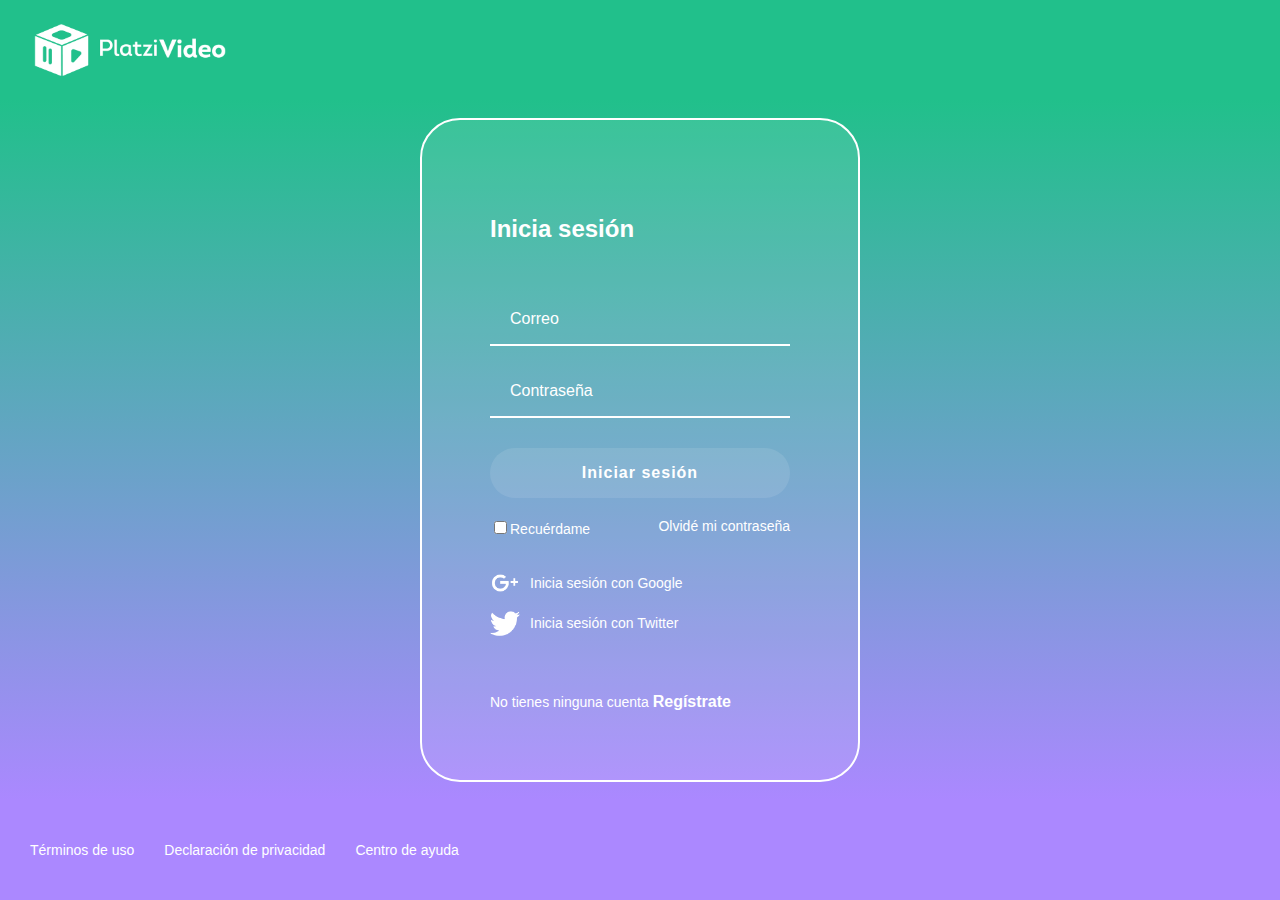
<file: index.html>
<!DOCTYPE html>
<html lang="en">

<head>
    <meta charset="UTF-8">
    <meta http-equiv="X-UA-Compatible" content="IE=edge">
    <meta name="viewport" content="width=device-width, initial-scale=1.0">
    <title>Login</title>
    <link rel="stylesheet" href="login.css">
    <link rel="icon" type="image/png" href="./Assets/icons8-play-64.png" />
</head>

<body>
    <header class="header">
        <img tabindex="0" class="header__img" src="./Assets/logo-platzi-video-BW2.png" alt="Platzi Video">
    </header>
    <section class="login">
        <section class="login__container">
            <h2 tabindex="0">Inicia sesión</h2>
            <form class="login__container--form">
                <input aria-label="Correo" class="input" type="text" placeholder="Correo">
                <input aria-label="Contraseña" class="input" type="password" placeholder="Contraseña">
                <button class="button"><a href="main.html">Iniciar sesión</a></button>
                <div class="login__container--remember-me">
                    <label>
                        <input type="checkbox" name="" id="cbox1" value="checkbos">Recuérdame
                    </label>
                    <a href="/">Olvidé mi contraseña</a>
                </div>
            </form>
            <section class="login__container--social-media">
                <div><img src="./Assets/icons8-google-plus-50.png" alt="Google">Inicia sesión con Google</div>
                <div><img src="./Assets/icons8-twitter-50.png" alt="Twitter">Inicia sesión con Twitter</div>
            </section>
            <p class="login__container--register">No tienes ninguna cuenta <a href="register.html">Regístrate</a></p>
        </section>
    </section>
    <footer class="footer">
        <a href="/">Términos de uso</a>
        <a href="/">Declaración de privacidad</a>
        <a href="/">Centro de ayuda</a>
    </footer>
</body>

</html>
</file>
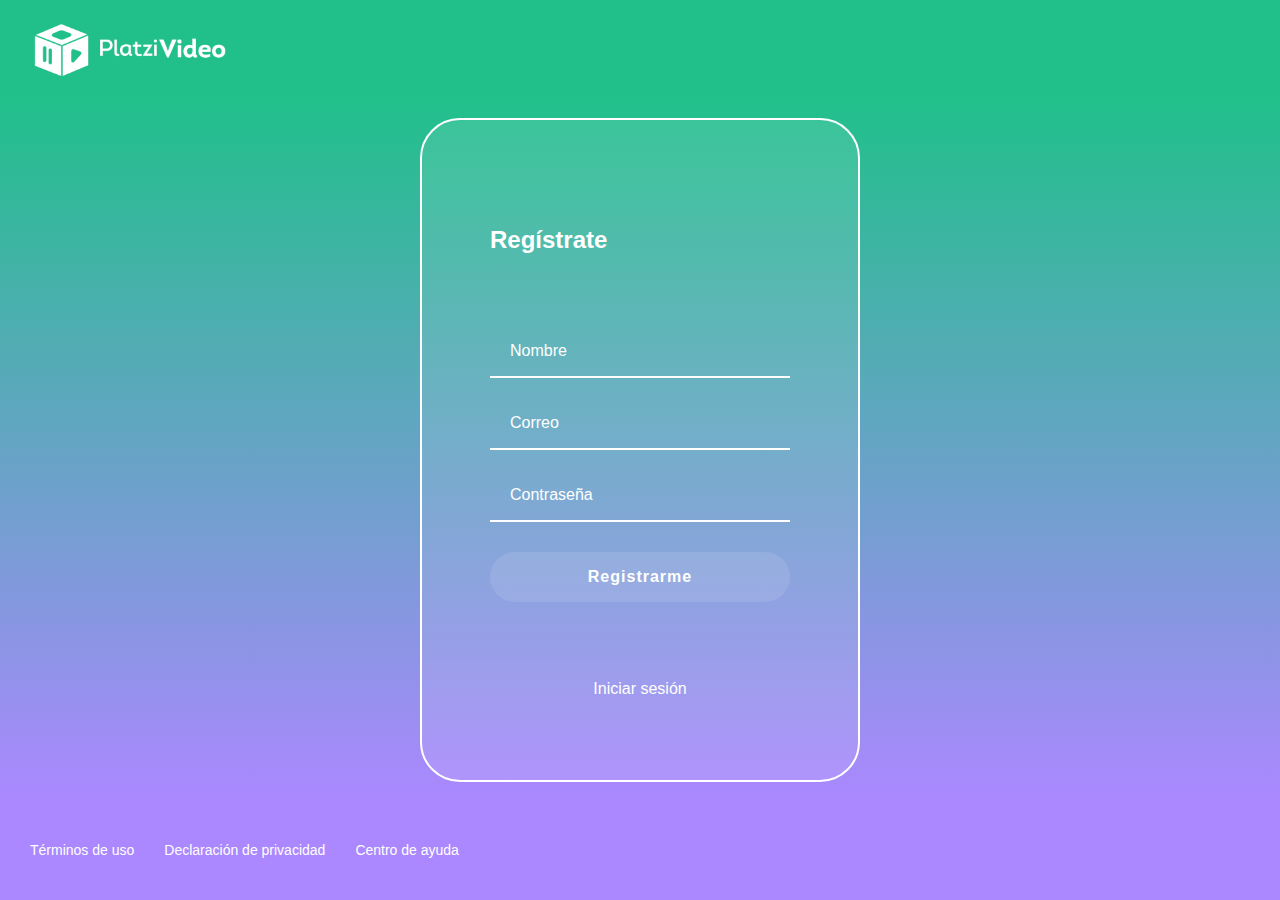
<file: register.html>
<!DOCTYPE html>
<html lang="en">

<head>
    <meta charset="UTF-8">
    <meta http-equiv="X-UA-Compatible" content="IE=edge">
    <meta name="viewport" content="width=device-width, initial-scale=1.0">
    <title>Registro</title>
    <link rel="stylesheet" href="register.css">
    <link rel="icon" type="image/png" href="./Assets/icons8-play-64.png" />
</head>

<body>
    <header class="header">
        <img tabindex="0" class="header__img" src="./Assets/logo-platzi-video-BW2.png" alt="Platzi Video">
    </header>
    <section class="register">
        <section class="register__container">
            <h2 tabindex="0">Regístrate</h2>
            <form class="register__container--form">
                <input aria-label="Nombre Usuario" class="input" type="text" placeholder="Nombre">
                <input aria-label="Correo" class="input" type="text" placeholder="Correo">
                <input aria-label="Contraseña" class="input" type="password" placeholder="Contraseña">
                <button class="button">Registrarme</button>

            </form>

            <p class="register__container--register">Iniciar sesión </p>
        </section>
    </section>
    <footer class="footer">
        <a href="/">Términos de uso</a>
        <a href="/">Declaración de privacidad</a>
        <a href="/">Centro de ayuda</a>
    </footer>

</body>


</html>
</file>
<file: login.css>
body {
  margin: 0;
  font-family: 'Muli', sans-serif;
}
.header {
  align-items: center;
  background-color: #21c08b;
  color: white;
  display: flex;
  height: 100px;
  justify-content: space-between;
  top: 0px;
  width: 100%;
}
.header__img {
  margin-left: 30px;
  width: 200px;
}
.login {
  background: linear-gradient(#21c08b, #ab88ff);
  display: flex;
  align-items: center;
  justify-content: center;
  flex-direction: column;
  padding: 0px 30px;
  min-height: calc(100vh - 200px);
}
.login__container {
  background-color: rgba(255, 255, 255, 0.1);
  border: 2px solid white;
  border-radius: 40px;
  color: white;
  padding: 60px 68px 40px;
  min-height: 560px;
  width: 300px;
  display: flex;
  justify-content: space-around;
  flex-direction: column;
}
.login__container--form {
  display: flex;
  flex-direction: column;
}
.login__container--form label {
  font-size: 14px;
}
.login__container--remember-me {
  color: white;
  display: flex;
  justify-content: space-between;
  margin-top: 10px;
}
.login__container--remember-me a {
  color: white;
  font-size: 14px;
  text-decoration: none;
}
.login__container--remember-me a:hover {
  text-decoration: underline;
}
.login__container--social-media > div {
  display: flex;
  align-items: center;
  font-size: 14px;
  margin-bottom: 10px;
}
.login__container--social-media > div > img {
  width: 30px;
  margin-right: 10px;
}
.login__container--register {
  font-size: 14px;
}
.login__container--register a {
  font-size: 16px;
  color: white;
  font-weight: bold;
  text-decoration: none;
}
.login__container--register a:hover {
  text-decoration: underline;
}
.input {
  background-color: transparent;
  border-left: 0px;
  border-top: 0px;
  border-right: 0px;
  border-bottom: 2px solid white;
  font-family: 'Muli', sans-serif;
  font-size: 16px;
  margin-bottom: 20px;
  padding: 0px 20px;
  outline: none;
  height: 50px;
}
::placeholder {
  color: white;
}
.button {
  background-color: rgba(255, 255, 255, 0.1);
  border: none;
  border-radius: 25px;
  cursor: pointer;
  height: 50px;
  letter-spacing: 1px;
  margin: 10px 0px;
}
.button a {
  color: white;
  cursor: pointer;
  font-size: 16px;
  font-weight: bold;
  font-family: 'Muli', sans-serif;
  letter-spacing: 1px;
  text-decoration: none;
}
.footer {
  background-color: #ab88ff;
  display: flex;
  align-items: center;
  height: 100px;
  width: 100%;
}
.footer a {
  color: white;
  cursor: pointer;
  font-size: 14px;
  padding-left: 30px;
  text-decoration: none;
}
.footer a:hover {
  text-decoration: underline;
}

@media only screen and (max-width: 600px) {
  .header {
    justify-content: center;
  }
  .login {
    margin-top: -2px;
  }
  .login__container {
    background-color: transparent;
    border: none;
    padding: 0;
    width: 100%;
  }
  .login__container--remember-me {
    align-items: center;
  }
  .login__container--remember-me label {
    display: flex;
    align-items: center;
  }
  .footer {
    align-items: flex-start;
    flex-direction: column;
    margin-top: 2px;
    justify-content: space-evenly;
  }
}
</file>
<file: register.css>
body {
  margin: 0;
  font-family: 'Muli', sans-serif;
}
.header {
  align-items: center;
  background-color: #21c08b;
  color: white;
  display: flex;
  height: 100px;
  justify-content: space-between;
  top: 0px;
  width: 100%;
}
.header__img {
  margin-left: 30px;
  width: 200px;
}
.register {
  background: linear-gradient(#21c08b, #ab88ff);
  display: flex;
  align-items: center;
  justify-content: center;
  flex-direction: column;
  padding: 0px 30px;
  min-height: calc(100vh - 200px);
}
.register__container {
  background-color: rgba(255, 255, 255, 0.1);
  border: 2px solid white;
  border-radius: 40px;
  color: white;
  padding: 60px 68px 40px;
  min-height: 560px;
  width: 300px;
  display: flex;
  justify-content: space-around;
  flex-direction: column;
}
.register__container--form {
  display: flex;
  flex-direction: column;
}
.register__container--form label {
  font-size: 14px;
}
.register__container--register {
  font-size: 16px;
  text-align: center;
}
.input {
  background-color: transparent;
  border-left: 0px;
  border-top: 0px;
  border-right: 0px;
  border-bottom: 2px solid white;
  font-family: 'Muli', sans-serif;
  font-size: 16px;
  margin-bottom: 20px;
  padding: 0px 20px;
  outline: none;
  height: 50px;
}
::placeholder {
  color: white;
}
.button {
  background-color: rgba(255, 255, 255, 0.1);
  border: none;
  border-radius: 25px;
  color: white;
  cursor: pointer;
  font-size: 16px;
  font-weight: bold;
  font-family: 'Muli', sans-serif;
  height: 50px;
  letter-spacing: 1px;
  margin: 10px 0px;
}
.footer {
  background-color: #ab88ff;
  display: flex;
  align-items: center;
  height: 100px;
  width: 100%;
}
.footer a {
  color: white;
  cursor: pointer;
  font-size: 14px;
  padding-left: 30px;
  text-decoration: none;
}
.footer a:hover {
  text-decoration: underline;
}
@media only screen and (max-width: 600px) {
  .header {
    justify-content: center;
  }
  .register {
    margin-top: -2px;
  }
  .register__container {
    background-color: transparent;
    border: none;
    padding: 0;
    width: 100%;
  }
  .register__container--remember-me {
    align-items: center;
  }
  .register__container--remember-me label {
    display: flex;
    align-items: center;
  }
  .footer {
    align-items: flex-start;
    flex-direction: column;
    margin-top: 2px;
    justify-content: space-evenly;
  }
}
</file>
